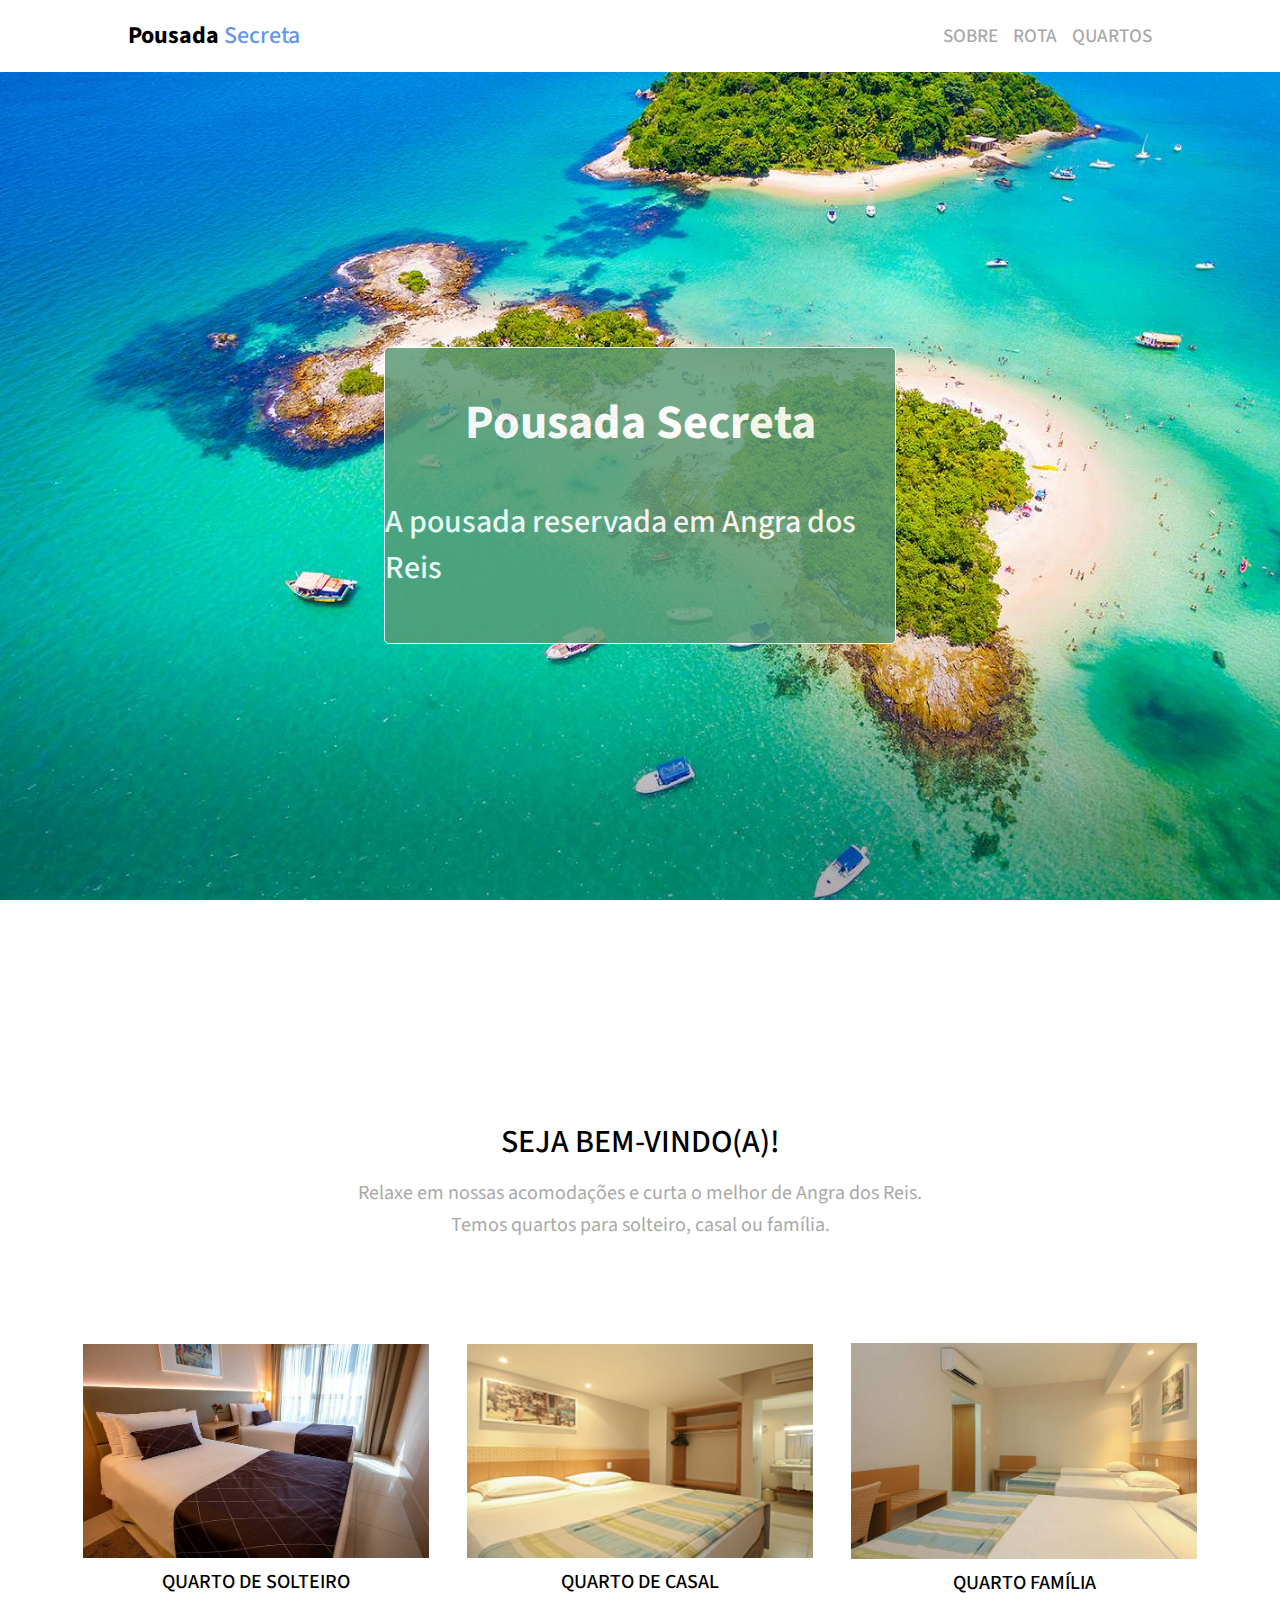
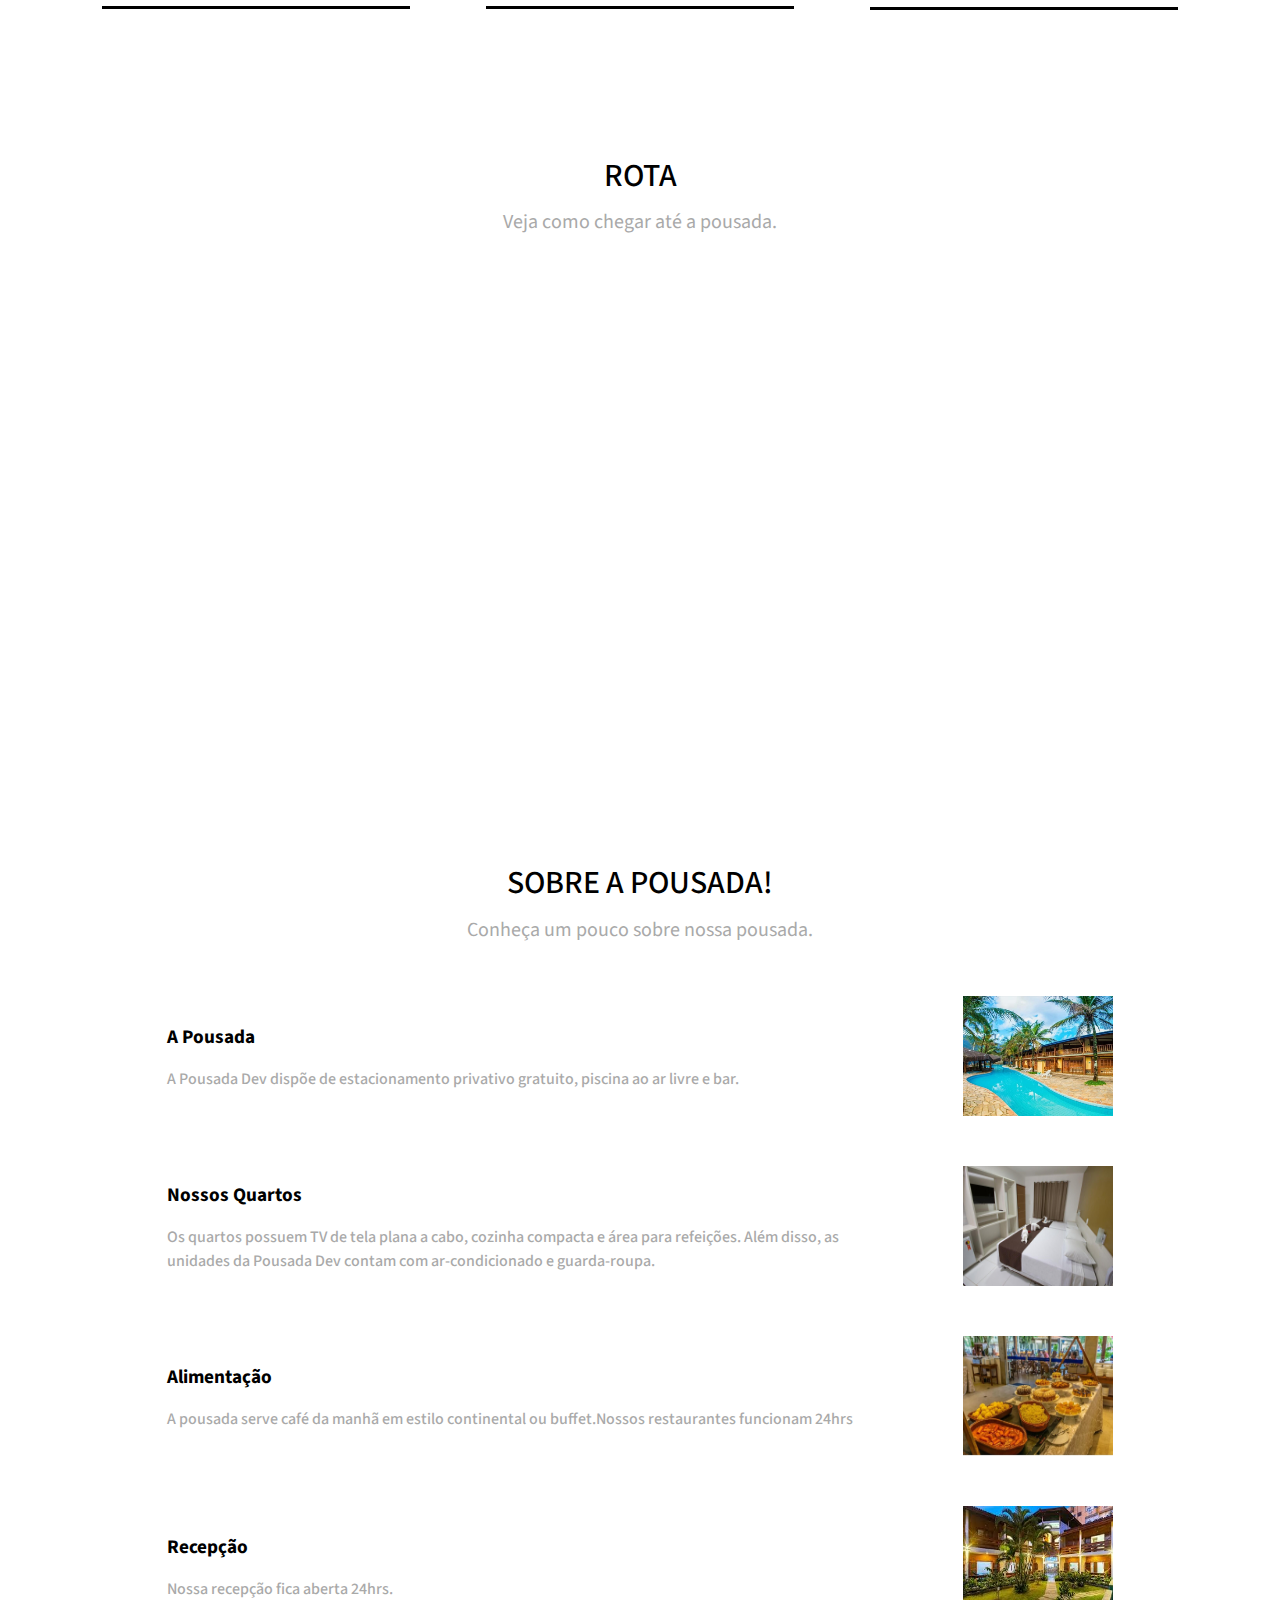
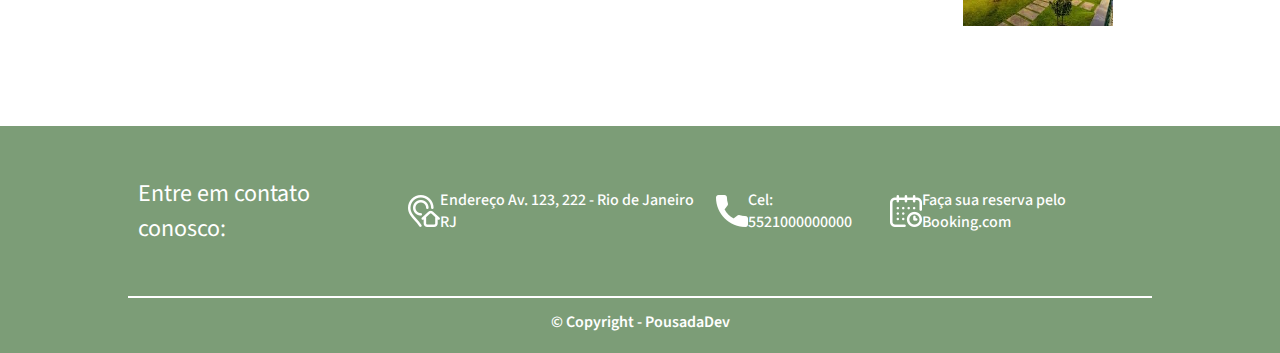
<file: html/index.html>
<!DOCTYPE html>
<html lang="pt-br">

<head>
    <meta charset="UTF-8">
    <meta name="viewport" content="width=device-width, initial-scale=1.0">
    <link rel="stylesheet" href="../style.css">
    <link rel="shortcut icon" href="favicon.ico" type="image/x-icon">
    <link
        href="https://fonts.googleapis.com/css2?family=Source+Sans+Pro:ital,wght@0,200;0,300;0,400;0,600;0,700;0,900;1,200;1,300;1,400;1,600;1,700;1,900&display=swap"
        rel="stylesheet">
    <title>Pousada Secreta</title>
</head>

<body>
    <header class="header">
        <nav class="navbar">
            <a class="navbar-index" href="index.html">Pousada<span class="navbar-destaque"> Secreta</span></a>
            <div class="navbar-rotas">
                <a href="#sobre">Sobre</a>
                <a href="#rotas">Rota</a>
                <a href="./quartos.html">Quartos</a>
            </div>
        </nav>
    </header>
    <main class="principal">
        <section class="banner">
            <div class="banner-text">
                <h1>Pousada Secreta</h1>
                <p>A pousada reservada em Angra dos Reis</p>
            </div>
        </section>
        <section class="intro">
            <div class="intro-texto">
                <h2>Seja bem-vindo(a)!</h2>
                <p>Relaxe em nossas acomodações e curta o melhor de Angra dos Reis.</p>
                <p>Temos quartos para solteiro, casal ou família.</p>
            </div>
            <div class="intro-cards">
                <div class="intro-card">
                    <img src="../assets/quarto-solteiro1.jpg" alt="">
                    <a href="">Quarto de solteiro</a>
                    <div></div>
                </div>
                <div class="intro-card">
                    <img src="../assets/quarto-casal1.jpg" alt="">
                    <a href="">Quarto de casal</a>
                    <div></div>
                </div>
                <div class="intro-card">
                    <img src="../assets/quarto-familia1.jpg" alt="">
                    <a href="">Quarto família</a>
                    <div></div>
                </div>
            </div>
        </section>
        <section id="rotas" class="rota">
            <div class="intro-texto">
                <h2>Rota</h2>
                <p>Veja como chegar até a pousada.</p>
            </div>
            <iframe
                src="https://www.google.com/maps/embed?pb=!1m18!1m12!1m3!1d3673.1180625465813!2d-43.36676602504266!3d-22.982685640587352!2m3!1f0!2f0!3f0!3m2!1i1024!2i768!4f13.1!3m3!1m2!1s0x9bda2c2293fa63%3A0x539cb07246f0e38d!2sVia%20Parque%20Shopping!5e0!3m2!1spt-BR!2sbr!4v1711229484235!5m2!1spt-BR!2sbr"
                height="450" style="border:0;" allowfullscreen="" loading="lazy"
                referrerpolicy="no-referrer-when-downgrade"></iframe>
        </section>

        <section id="sobre" class="descricao">
            <div class="intro-texto">
                <h2>Sobre a pousada!</h2>
                <p>Conheça um pouco sobre nossa pousada.</p>
            </div>
            <div class="descricao-cards">
                <div class="descricao-card">
                    <div class="card-texts">
                        <h3>A pousada</h3>
                        <p>A Pousada Dev dispõe de estacionamento privativo gratuito, piscina ao ar livre e bar.</p>
                    </div>
                    <img src="../assets/img1.jpg" alt="">
                </div>
                <div class="descricao-card">
                    <div class="card-texts">
                        <h3>Nossos quartos</h3>
                        <p>Os quartos possuem TV de tela plana a cabo, cozinha compacta e área para refeições. Além disso, as unidades da Pousada Dev contam com ar-condicionado e guarda-roupa.</p>
                    </div>
                    <img src="../assets/img2.jpg" alt="">
                </div>
                <div class="descricao-card">
                    <div class="card-texts">
                        <h3>Alimentação</h3>
                        <p>A pousada serve café da manhã em estilo continental ou buffet.Nossos restaurantes funcionam 24hrs</p>
                    </div>
                    <img src="..//assets/img3.jpg" alt="">
                </div>
                <div class="descricao-card">
                    <div class="card-texts">
                        <h3>Recepção</h3>
                        <p>Nossa recepção fica aberta 24hrs.</p>
                    </div>
                    <img src="../assets/img5.jpg" alt="">
                </div>
            </div>
        </section>
    </main>
    <footer class="rodape">
        <div class="rodape-contato">
            <div class="rodape-container">
                <p>Entre em contato conosco:</p>
            </div>
            <div class="rodape-container">
                <img src="../assets/icones/endereco.png" alt="">
                <a href="">Endereço Av. 123, 222 - Rio de Janeiro RJ</a>
            </div>
            <div class="rodape-container">
                <img src="../assets/icones/telefone.png" alt="">
                <a href="tel:+5521000000000">Cel: 5521000000000</a>
            </div>
            <div class="rodape-container">
                <img src="../assets/icones/calendario.png" alt="">
                <a href="">Faça sua reserva pelo Booking.com</a>
            </div>
        </div>
        <div class="rodape-direitos"><p>© Copyright - PousadaDev</p></div>
    </footer>
</body>

</html>
</file>
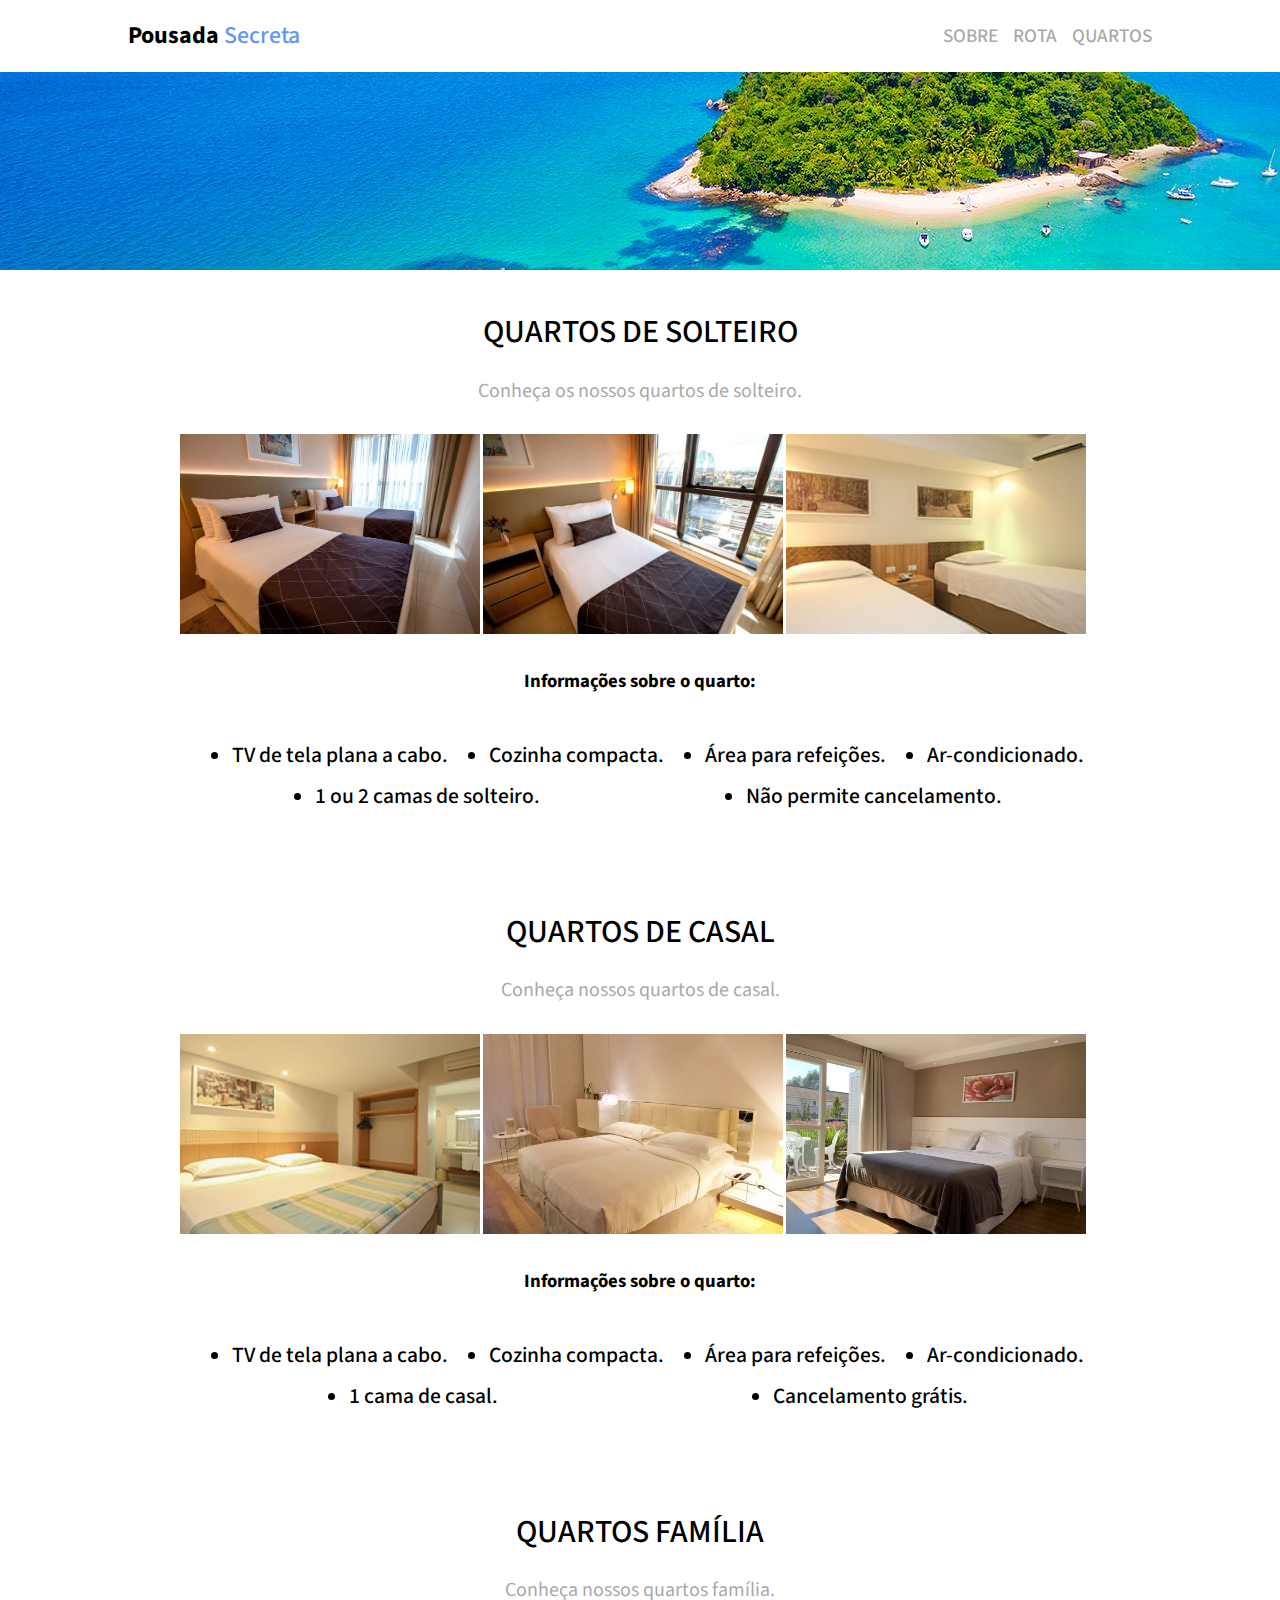
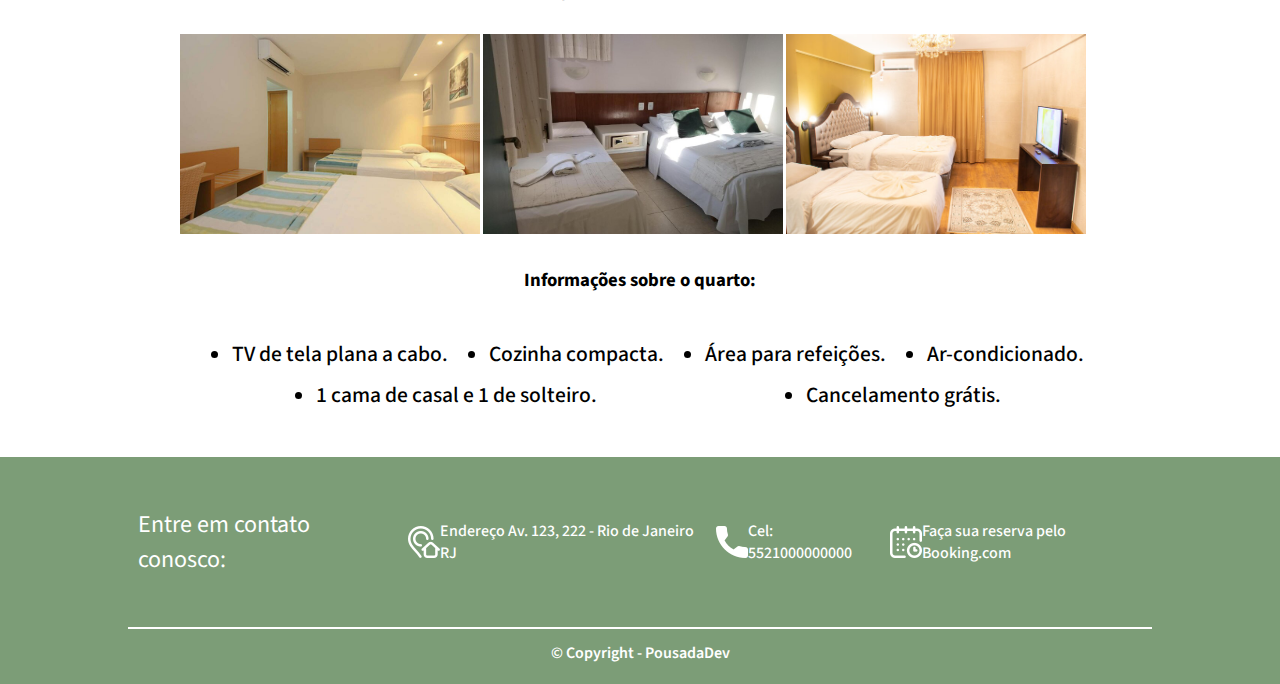
<file: html/quartos.html>
<!DOCTYPE html>
<html lang="pt-br">

<head>
    <meta charset="UTF-8">
    <meta name="viewport" content="width=device-width, initial-scale=1.0">
    <link rel="stylesheet" href="../style.css">
    <link rel="shortcut icon" href="favicon.ico" type="image/x-icon">
    <link
        href="https://fonts.googleapis.com/css2?family=Source+Sans+Pro:ital,wght@0,200;0,300;0,400;0,600;0,700;0,900;1,200;1,300;1,400;1,600;1,700;1,900&display=swap"
        rel="stylesheet">
    <title>Pousada Secreta</title>
</head>

<body>
    <header class="header">
        <nav class="navbar">
            <a class="navbar-index" href="index.html">Pousada<span class="navbar-destaque"> Secreta</span></a>
            <div class="navbar-rotas">
                <a href="./index.html#sobre">Sobre</a>
                <a href="./index.html#rotas">Rota</a>
                <a href="">Quartos</a>
            </div>
        </nav>
    </header>
    <div class="banner-img"></div>
    <main class="container">
        <section class="container-quarto">
            <div class="intro-texto">
                <h2>Quartos de solteiro</h2>
                <p>Conheça os nossos quartos de solteiro.</p>
            </div>
            <div class="quarto-card">
                <img src="../assets/quarto-solteiro1.jpg" alt="">
                <img src="../assets/quarto-solteiro2.jpg" alt="">
                <img src="../assets/quarto-solteiro3.jpg" alt="">
            </div>
            <div class="info-quarto">
                <h3>Informações sobre o quarto:</h3>
                <div class="lista-info">
                    <ul>
                        <li>TV de tela plana a cabo.</li>
                        <li>Cozinha compacta.</li>
                        <li>Área para refeições.</li>
                        <li>Ar-condicionado.</li>
                        <li>1 ou 2 camas de solteiro.</li>
                        <li>Não permite cancelamento.</li>
                    </ul>
                </div>
            </div>
        </section>
        <section class="container-quarto">
            <div class="intro-texto">
                <h2>Quartos de casal</h2>
                <p>Conheça nossos quartos de casal.</p>
            </div>
            <div class="quarto-card">
                <img src="../assets/quarto-casal1.jpg" alt="">
                <img src="../assets/quarto-casal2.jpg" alt="">
                <img src="../assets/quarto-casal3.jpg" alt="">
            </div>
            <div class="info-quarto">
                <h3>Informações sobre o quarto:</h3>
                <div class="lista-info">
                    <ul>
                        <li>TV de tela plana a cabo.</li>
                        <li>Cozinha compacta.</li>
                        <li>Área para refeições.</li>
                        <li>Ar-condicionado.</li>
                        <li>1 cama de casal.</li>
                        <li>Cancelamento grátis.</li>
                    </ul>
                </div>
            </div>
        </section>
        <section class="container-quarto">
            <div class="intro-texto">
                <h2>Quartos família</h2>
                <p>Conheça nossos quartos família.</p>
            </div>
            <div class="quarto-card">
                <img src="../assets/quarto-familia1.jpg" alt="">
                <img src="../assets/quarto-familia2.jpg" alt="">
                <img src="../assets/quarto-familia3.jpg" alt="">
            </div>
            <div class="info-quarto">
                <h3>Informações sobre o quarto:</h3>
                <div class="lista-info">
                    <ul>
                        <li>TV de tela plana a cabo.</li>
                        <li>Cozinha compacta.</li>
                        <li>Área para refeições.</li>
                        <li>Ar-condicionado.</li>
                        <li>1 cama de casal e 1 de solteiro.</li>
                        <li>Cancelamento grátis.</li>
                    </ul>
                </div>
            </div>
        </section>
    </main>
    <footer class="rodape">
        <div class="rodape-contato">
            <div class="rodape-container">
                <p>Entre em contato conosco:</p>
            </div>
            <div class="rodape-container">
                <img src="../assets/icones/endereco.png" alt="">
                <a href="">Endereço Av. 123, 222 - Rio de Janeiro RJ</a>
            </div>
            <div class="rodape-container">
                <img src="../assets/icones/telefone.png" alt="">
                <a href="tel:+5521000000000">Cel: 5521000000000</a>
            </div>
            <div class="rodape-container">
                <img src="../assets/icones/calendario.png" alt="">
                <a href="">Faça sua reserva pelo Booking.com</a>
            </div>
        </div>
        <div class="rodape-direitos"><p>© Copyright - PousadaDev</p></div>
    </footer>
</body>
</html>
</file>
<file: style.css>
*{
    margin: 0;
    padding: 0;
    box-sizing: border-box;
    text-decoration: none;
}

body{
    font-family: 'Source Sans Pro', sans-serif;
}

.header{
    position: fixed;
    width: 100vw;
    padding: 20px 0;
    background-color: #fff;
    justify-content: center;
    display: flex;
    z-index: 1;
}

.navbar{
    font-size: 1.5rem;
    line-height: 2rem;
    width: 1024px;
    display: flex;
    gap: 5px;
    justify-content: space-between;
}

.navbar-index{
    font-weight: 700;
    color: #000;
}

.navbar-destaque{
    flex-grow: 2;
    color: cornflowerblue;
    font-weight: 500;
}

.navbar-rotas{
    display: flex;
    gap: 15px;
}

.navbar-rotas a {
    color: darkgray;
    text-transform: uppercase;
    font-weight: 500;
    font-size: 1.2rem;
}

.navbar-rotas a:hover{
    color: #000;
}

.banner{
    display: flex;
    justify-content: center;
    align-items: center;
    background-image: url('./assets/img-fundo.jpg');
    background-size: cover;
    background-attachment: fixed;
    width: 100%;
    height: 110vh;
    background-repeat: no-repeat;
}

.banner-text{
    background-color: #599a75ed;
    opacity: 90%;
    width: 40%;
    height: 30%;
    color: #000;
    display: flex;
    justify-content: space-evenly;
    align-items: center;
    flex-direction: column;
    color: #fff;
    border-radius: 5px;
    border: 1px solid #fff;
}

.banner-text h1{
    font-size: 3rem;
    line-height: 3rem;
}

.banner-text p{
    font-size: 2rem;
    font-weight: 500;
}

.intro{
    margin-top: 10%;
    display: flex;
    justify-content: center;
    flex-direction: column;
    align-items: center;
    gap: 10px;
    
}

.intro-texto{
    text-align: center;
}

.intro-texto h2 {
    font-size: 2rem;
    text-transform: uppercase;
    font-weight: 500;
    line-height: 3rem;
    margin-bottom: 2%;
}

.intro-texto p{
    line-height: 2rem;
    font-size: 1.25rem;
    font-weight: 400;
    color: darkgray;
}

.intro-cards{
    display: flex;
    justify-content: space-evenly;
    align-items: center;
    text-align: center;
    width: 90%;
    height: 50vh;
}

.intro-card{
    flex: 1 1 auto;
    padding: 1% 0;
    display: flex;
    gap: 10px;
    flex-direction: column;
    align-items: center;
    justify-content: space-around;
}

.intro-card img{
    width: 90%;
    height: 90%;
}

.intro-card a {
    font-size: 1.25rem;
    text-transform: uppercase;
    text-decoration: none;
    color: #000;
    font-weight: 500;
}

.intro-card div{
    width: 80%;
    height: 3px;
    background-color: #000;
}

.rota{
    display: flex;
    flex-direction: column;
    align-items: center;
    gap: 70px;
    margin: 4% 0;;
}

.rota iframe{
    width: 100%;
}

.descricao{
    display: flex;
    align-items: center;
    flex-direction: column;
    justify-content: space-evenly;
    padding: 50px 0;
}

.descricao-cards{
    flex-grow: 1;
    display: flex;
    flex-flow: row wrap;
    width: 80%;
    gap: 50px;
    padding: 50px 0;
}

.descricao-card{
    width: 50%;
    display: flex;
    flex:1 1 500px;
    align-items: center;
    justify-content: space-around;
}

.descricao-card img{
    width: 150px;
    height: 120px
}

.card-texts{
    width: 70%;
    text-align: left;
}

.card-texts h3{
    font-size: 1.2rem;
    line-height: 2rem;
    margin-bottom: 2%;
    font-weight: 700;
    text-transform: capitalize;
}

.card-texts p {
    font-size: 1rem;
    line-height: 1.5rem;
    font-weight: 500;
    color: darkgray;
}

.rodape{
    background-color: #7c9d77;
    padding: 20px 0;
    display: flex;
    flex-flow: column wrap;
    justify-content: space-evenly;
    align-items: center;
    width: 100%;
    gap: 20px;
    color: #fff;
}
.rodape-contato{
    display: flex;
    justify-content: space-between;
    align-items: center;
    width: 80%;
    padding: 30px 0;
}

.rodape-container{
    flex-grow: 1;
    display: flex;
    align-items: center;
    justify-content: space-around;
    font-size: 1.5rem;
    margin: 0 1%;
    
}

.rodape-container a{
    text-decoration: none;
    color: #fff;
    font-size: 1rem;
    font-weight: 500;
}

.rodape-direitos{
    width: 80%;
    text-align: center;
    padding: 1% 0 0 0;
    border-top: 2px solid #fff;
    font-size: 1rem;
    font-weight: 600;
}


/**pagina 2 **/

.banner-img{
    background-image: url('./assets/img-fundo.jpg');
    height: 30vh;
    margin-bottom: 3%;
}

.container{
    display: flex;
    gap: 50px;
    flex-direction: column;
    justify-content: center;
    align-items: center;
}


.quarto-card{
    margin: 3% 0;
    gap: 10px;
    flex: 1 1 auto;
}

.quarto-card img{
    width: 300px;
    height: 200px;
}

.info-quarto{
    text-align: center;
}

.lista-info {
    width: 920px;
    padding: 5% 0;
}

.lista-info ul {
    margin-left: 4%;
    display: flex;
    gap: 10px;
    flex-wrap: wrap;
    justify-content:space-around;
    align-items:center ;
    font-size: 1.35rem;
    font-weight: 500;
    text-align: left;
}
</file>
